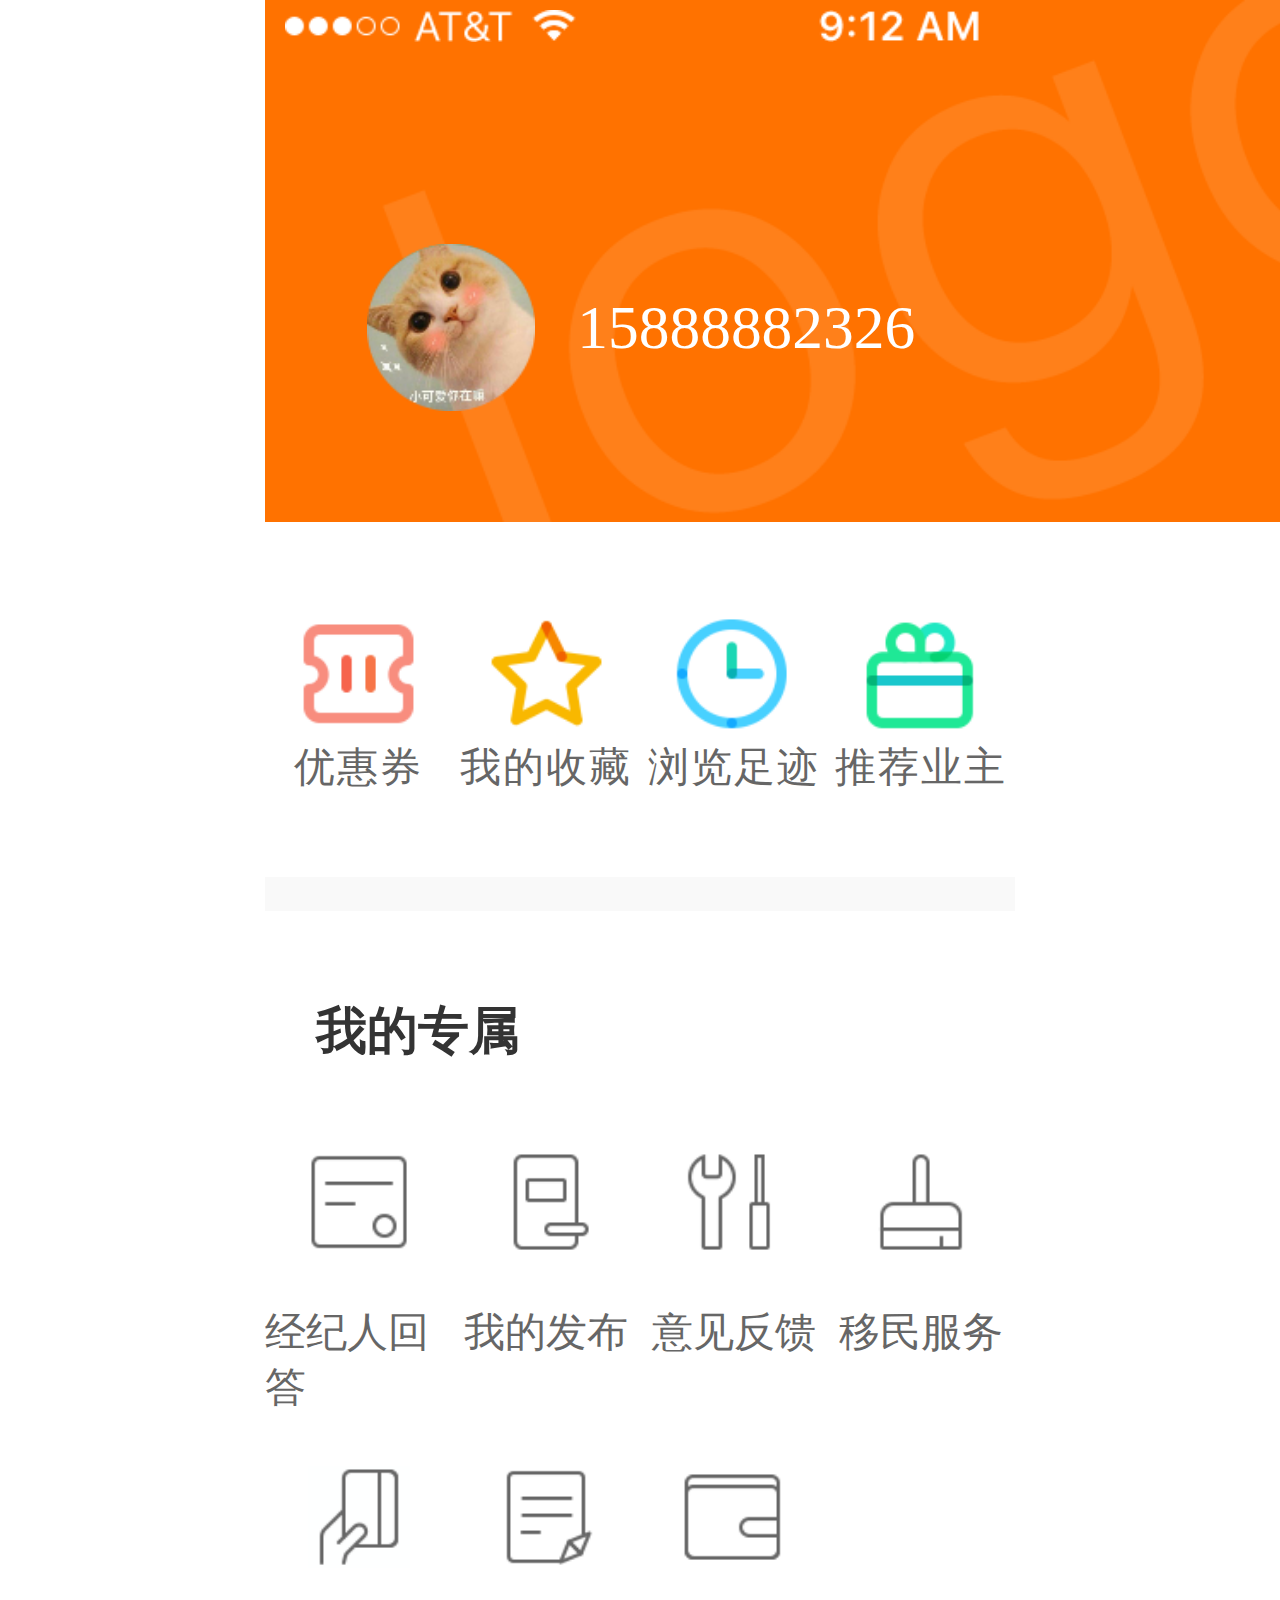
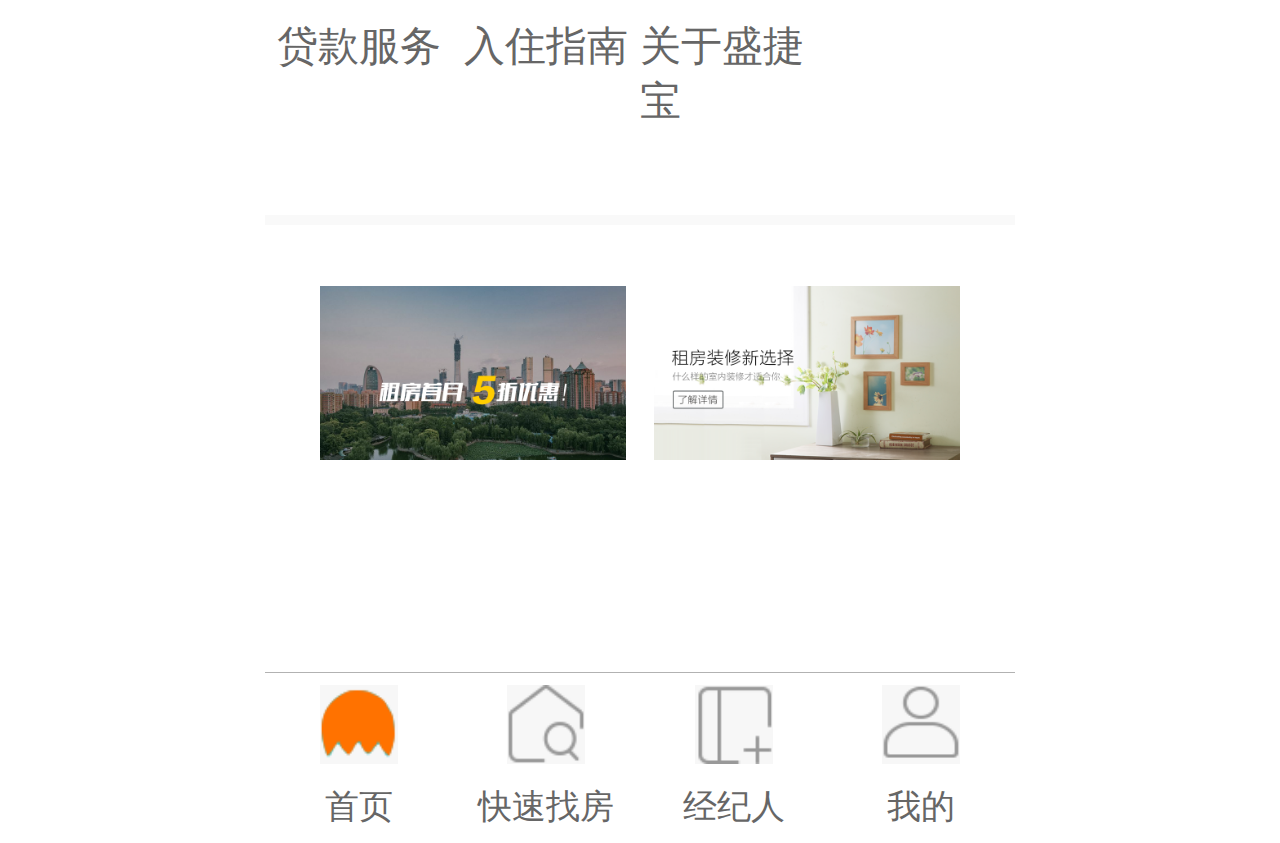
<file: day01/index.html>
<!DOCTYPE html>
<html lang="en">
	<head>
		<meta charset="UTF-8" />
		<meta http-equiv="X-UA-Compatible" content="IE=edge" />
		<meta name="viewport" content="width=device-width, initial-scale=1.0" />
		<title>Document</title>
		<script src="./js/flexible.js"></script>
		<link rel="stylesheet" href="./css/index.css" />
	</head>
	<body>
		<!-- logo区域 -->
		<div class="logo">
			<div class="status">
				<img src="./images/StatusBar.png" alt="" />
			</div>
			<div class="avatar">
				<img src="./images/avatar.png" alt="" />
				<span>15888882326</span>
			</div>
		</div>
		<!-- 活动区域 -->
		<div class="discounts">
			<a href="javascript:;">
				<img src="./images/youhui.png" alt="" />
				<p>优惠券</p>
			</a>
			<a href="javascript:;">
				<img src="./images/shoucang.png" alt="" />
				<p>我的收藏</p>
			</a>
			<a href="javascript:;">
				<img src="./images/liulan.png" alt="" />
				<p>浏览足迹</p>
			</a>
			<a href="javascript:;">
				<img src="./images/tuijian.png" alt="" />
				<p>推荐业主</p>
			</a>
		</div>
		<div class="cross-line"></div>
		<!-- 导航区域 -->
		<div class="nav">
			<div class="nav-title">
				<h4>我的专属</h4>
			</div>
			<div class="nav-item">
				<a href="javascript:;">
					<img src="./images/zs1.png" alt="" />
					<span>经纪人回答</span>
				</a>
				<a href="javascript:;">
					<img src="./images/zs2.png" alt="" />
					<span>我的发布</span>
				</a>
				<a href="javascript:;">
					<img src="./images/zs3.png" alt="" />
					<span>意见反馈</span>
				</a>
				<a href="javascript:;">
					<img src="./images/zs4.png" alt="" />
					<span>移民服务</span>
				</a>
				<a href="javascript:;">
					<img src="./images/zs5.png" alt="" />
					<span>贷款服务</span>
				</a>
				<a href="javascript:;">
					<img src="./images/zs6.png" alt="" />
					<span>入住指南</span>
				</a>
				<a href="javascript:;">
					<img src="./images/zs7.png" alt="" />
					<span>关于盛捷宝</span>
				</a>
				<a href="javascript:;"></a>
			</div>
		</div>
		<div class="cross-line1"></div>

		<!-- banner图区域 -->
		<div class="banner">
			<a href="javascript:;">
				<img src="./images/1.png" alt="" />
			</a>
			<a href="javascript:;">
				<img src="./images/2.png" alt="" />
			</a>
		</div>

    <div class="footer">
      <a href="javascript:;">
				<img src="./images/footer1.png" alt="" />
			<span>首页</span>
			</a>
			<a href="javascript:;">
				<img src="./images/footer2.png" alt="" />
				<p>快速找房</p>
			</a>
			<a href="javascript:;">
				<img src="./images/footer3.png" alt="" />
				<p>经纪人</p>
			</a>
			<a href="javascript:;">
				<img src="./images/footer4.png" alt="" />
				<p>我的</p>
    </div>
	</body>
</html>
</file>
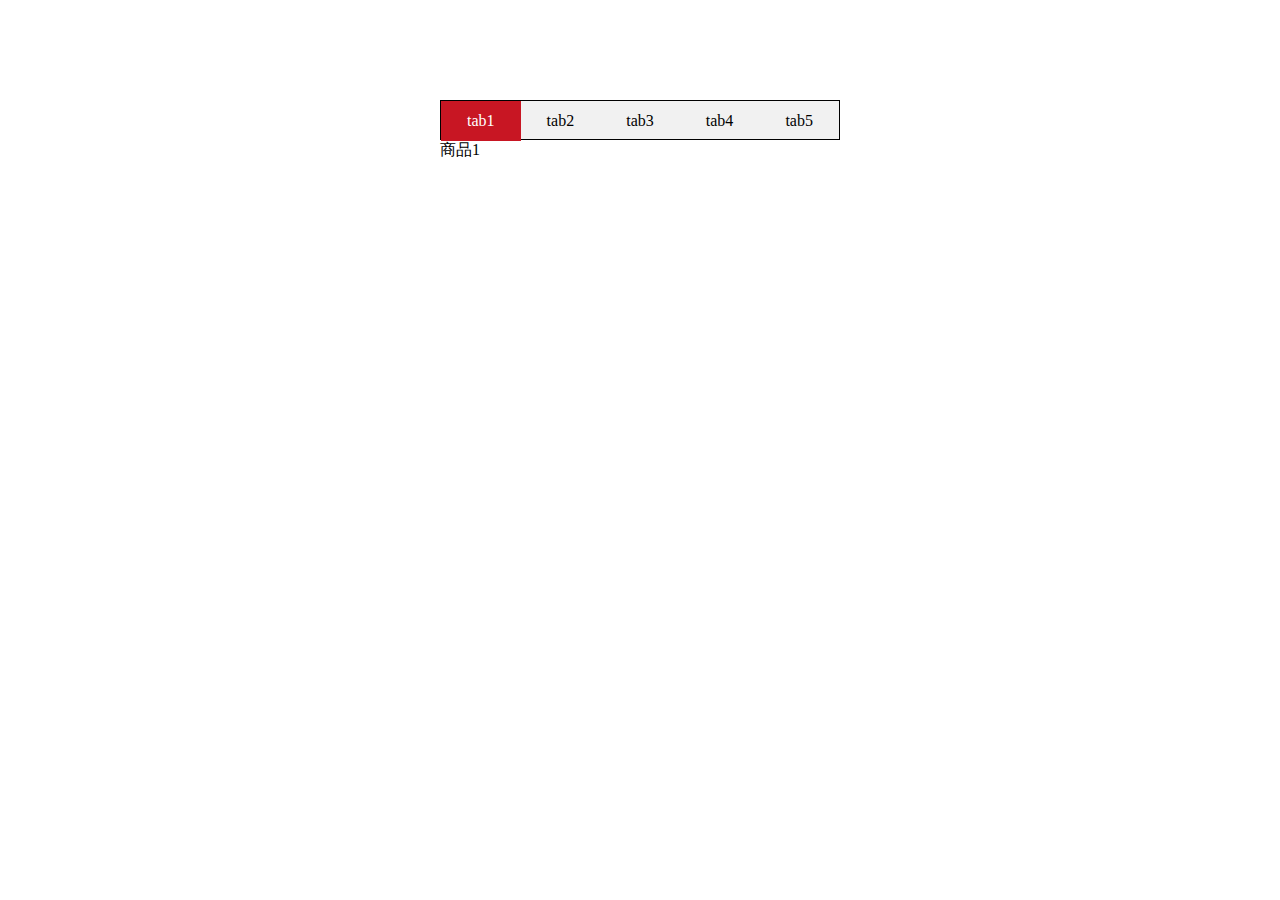
<file: day02/代码题2.html>
<!DOCTYPE html>
<html lang="en">
	<head>
		<meta charset="UTF-8" />
		<meta http-equiv="X-UA-Compatible" content="IE=edge" />
		<meta name="viewport" content="width=device-width, initial-scale=1.0" />
		<title>Document</title>
		<style>
			* {
				margin: 0;
				padding: 0;
				box-sizing: border-box;
			}
			ul,
			li {
				list-style: none;
			}
			.tab {
				width: 400px;
				margin: 100px auto;
			}
			.tab-list {
				display: flex;
				height: 40px;
				border: 1px solid #000;
				background-color: #f1f1f1;
			}
			.tab-list li {
				flex: 1;
				height: 40px;
				line-height: 40px;
				text-align: center;
				padding: 0 20px;
				cursor: pointer;
			}
			.tab-list .current {
				background-color: #c81623;
				color: #fff;
			}

			.tab-con .item {
				display: none;
			}
		</style>
	</head>
	<body>
		<!--! 2结合定时器完成tab栏的自动切换，当鼠标移入移除定时器的效果 -->

		<div class="tab">
			<ul class="tab-list">
				<li class="current">tab1</li>
				<li>tab2</li>
				<li>tab3</li>
				<li>tab4</li>
				<li>tab5</li>
			</ul>
			<div class="tab-con">
				<div class="item" style="display: block">商品1</div>
				<div class="item">商品2</div>
				<div class="item">商品3</div>
				<div class="item">商品4</div>
				<div class="item">商品5</div>
			</div>
		</div>
		<script src="./jquery.min.js"></script>
		<script>
			$(function () {
        //定义定时器函数自动切换tab栏
				let index = 0
				let flag = true
				function timer() {
					if (flag) {
						index++
						if (index == $('.tab-list li').length) {
							index = 0
						}
						$('.tab-list li').eq(index).addClass('current').siblings().removeClass('current')
						$('.tab-con .item').eq(index).show().siblings().hide()
					}
				}
				setInterval(timer, 2000)

				$('.tab-list li').mouseenter(function () {
					flag = false
					clearInterval(timer)
					let i = $(this).index()
					$(this).addClass('current').siblings().removeClass('current')
					$('.tab-con .item').eq(i).show().siblings().hide()
				})

				$('.tab').on({
					mouseenter: function () {
						flag = false
						clearInterval(timer)
					},
					mouseleave: function () {
						flag = true
					}
				})
			})
		</script>
	</body>
</html>
</file>
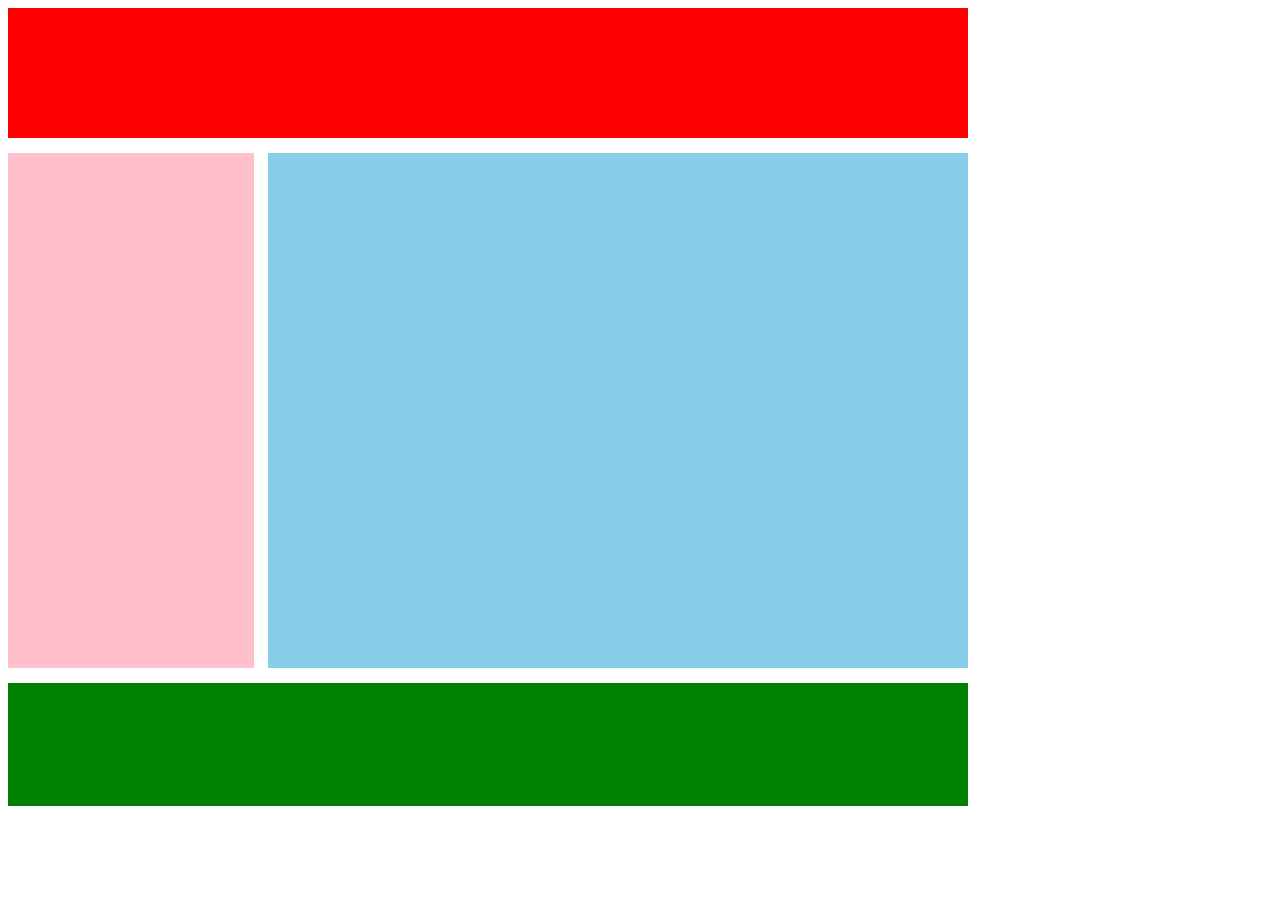
<file: day03/代码题1.html>
<!DOCTYPE html>
<html lang="en">
	<head>
		<meta charset="UTF-8" />
		<meta http-equiv="X-UA-Compatible" content="IE=edge" />
		<meta name="viewport" content="width=device-width, initial-scale=1.0" />
		<title>Document</title>
		<style>
			.top {
				width: 960px;
				height: 130px;
				background-color: red;
			}
			.main {
				margin-top: 15px;
				width: 960px;
				height: 515px;
				margin-bottom: 15px;
			}
			.left,
			.right {
				float: left;
			}
			.left {
				width: 246px;
				height: 100%;
				background-color: pink;
				margin-right: 14px;
			}
			.right {
				width: 700px;
				height: 100%;
				background-color: skyblue;
			}
			.footer {
				width: 960px;
				height: 123px;
				background-color: green;
			}
		</style>
	</head>
	<body>
		<div class="top"></div>
		<div class="main">
			<div class="left"></div>
			<div class="right"></div>
		</div>
		<div class="footer"></div>
	</body>
</html>
</file>
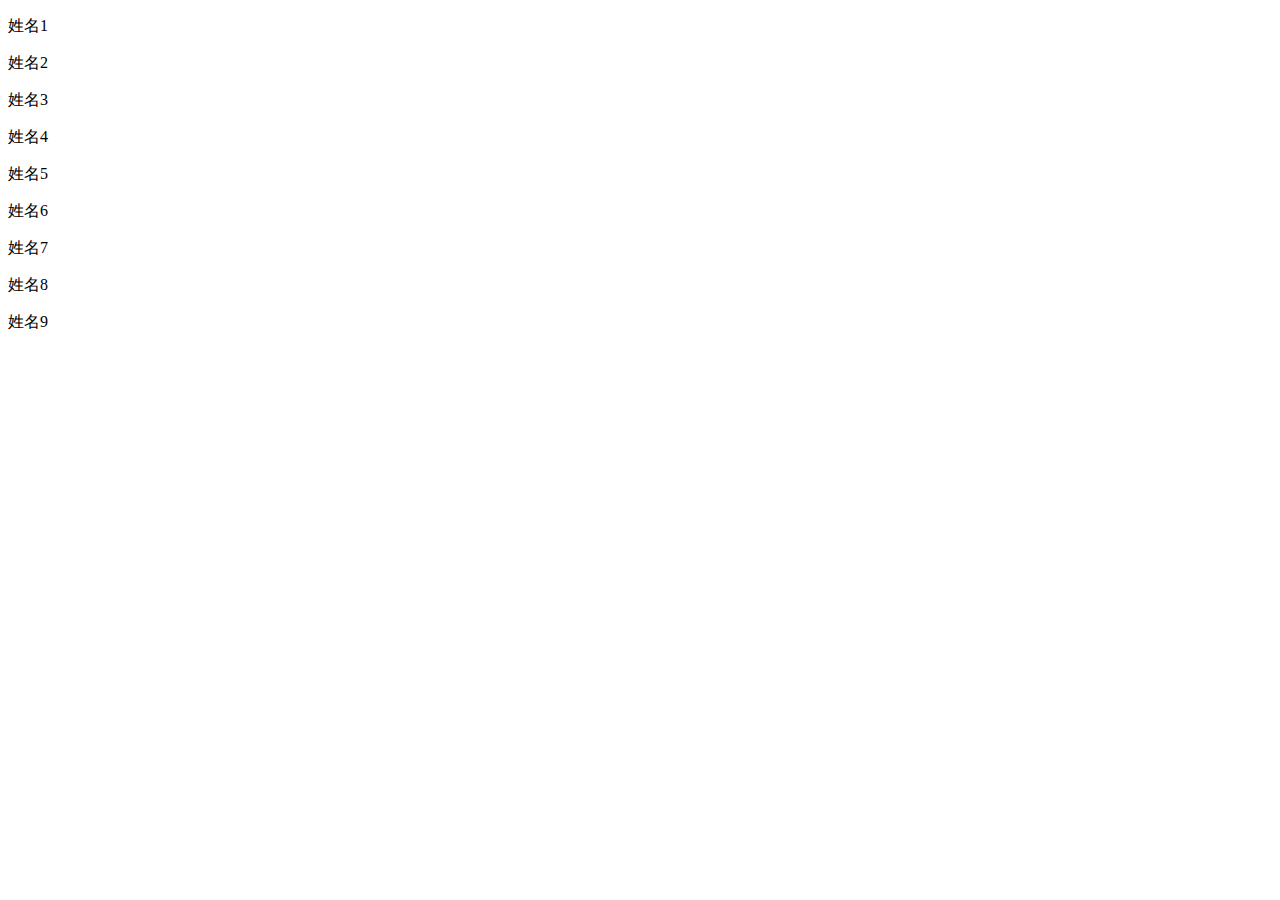
<file: day03/代码题4.html>
<!DOCTYPE html>
<html lang="en">
	<head>
		<meta charset="UTF-8" />
		<meta http-equiv="X-UA-Compatible" content="IE=edge" />
		<meta name="viewport" content="width=device-width, initial-scale=1.0" />
		<title>Document</title>
	</head>
	<body>
		<!-- 4 请使用原生DOM对象的方法，实现如下操作，创建一个内容为“姓名5”的p标签并插入到“姓名6”的p标签上面，同时删除最后一个p标签（注：不确定有多少个p标签）

		<div id="a">
			<p>姓名 1</p>
			<p>姓名 2</p>
			<p>姓名 3</p>
			<p>姓名 4</p>
			<p>姓名 6</p>
			<p>姓名 7</p>
			……………
		</div> -->

		<div id="a">
			<p>姓名1</p>
			<p>姓名2</p>
			<p>姓名3</p>
			<p>姓名4</p>
			<p>姓名6</p>
			<p>姓名7</p>
			<p>姓名8</p>
			<p>姓名9</p>
			<p>姓名10</p>
		</div>

		<script>
			let p = document.createElement('p')
			p.innerText = '姓名5'
			let div = document.querySelector('#a')
			// 添加 姓名5 元素
			div.insertBefore(p, div.children[4])
			// 删除 最后的元素
			div.removeChild(div.children[div.children.length - 1])
		</script>
	</body>
</html>
</file>
<file: day01/css/index.css>
body {
  min-width: 320px;
  max-width: 750px;
  width: 10rem;
  margin: 0 auto;
  background-color: #fff;
  font-size: 0.32rem;
  font-family: PingFang SC-Medium, PingFang SC-Medium-SC-Medium;
  font-weight: 350;
  color: #666;
}
* {
  margin: 0;
  padding: 0;
  box-sizing: border-box;
}
a {
  text-decoration: none;
  color: #666;
}
img {
  display: block;
  width: 100%;
}
@media screen and (min-width: 750px) {
  html {
    font-size: 75px;
  }
}
@media screen and (max-width: 320px) {
  html {
    font-size: 32px;
  }
}
.logo {
  position: relative;
  padding-top: 10px;
  width: 10rem;
  height: 4.08rem;
  background: url(../images/logo.png) no-repeat;
  background-size: cover;
}
.logo .status {
  width: 100%;
  display: flex;
  justify-content: center;
}
.logo .status img {
  width: 9.68rem;
  height: 0.253rem;
}
.logo .avatar {
  position: absolute;
  display: flex;
  align-items: center;
  top: 1.907rem;
  left: 0.8rem;
}
.logo .avatar img {
  width: 1.307rem;
  height: 1.307rem;
}
.logo .avatar span {
  margin-left: 0.333rem;
  font-size: 0.48rem;
  color: #fff;
}
.discounts {
  width: 100%;
  height: 2.773rem;
  display: flex;
  align-items: center;
}
.discounts a {
  flex: 25%;
  display: flex;
  flex-direction: column;
  justify-content: center;
  align-items: center;
  font-size: 0.32rem;
  letter-spacing: 0.05em;
}
.discounts a img {
  width: 1.067rem;
}
.cross-line {
  width: 100%;
  height: 0.267rem;
  background-color: #f9f9f9;
}
.nav {
  margin-bottom: 0.667rem;
}
.nav .nav-title {
  padding-top: 0.667rem;
  padding-left: 0.4rem;
  margin-bottom: 0.267rem;
}
.nav .nav-title h4 {
  font-family: PingFang SC-Bold;
  font-size: 0.4rem;
  color: #333;
}
.nav .nav-item {
  display: flex;
  flex-wrap: wrap;
}
.nav .nav-item a {
  flex: 25%;
  display: flex;
  flex-direction: column;
  align-items: center;
  font-size: 0.32rem;
  margin-top: 0.4rem;
}
.nav .nav-item a img {
  width: 0.8rem;
  margin-bottom: 0.4rem;
}
.cross-line1 {
  width: 100%;
  height: 0.08rem;
  background-color: #f9f9f9;
}
.banner {
  display: flex;
  padding: 0.48rem 0.32rem;
}
.banner a {
  width: 4.48rem;
  height: 2.533rem;
  display: inline-block;
  margin: 0 0.107rem;
}
.footer {
  display: flex;
  align-items: center;
  width: 100%;
  height: 1.333rem;
  border-top: 1px solid #b2b2b2;
}
.footer a {
  flex: 25%;
  display: flex;
  flex-direction: column;
  align-items: center;
  font-size: 0.267rem;
}
.footer a:hover {
  color: #ff7200;
}
.footer a img {
  width: 0.613rem;
  height: 0.613rem;
  margin-bottom: 0.16rem;
}
</file>
